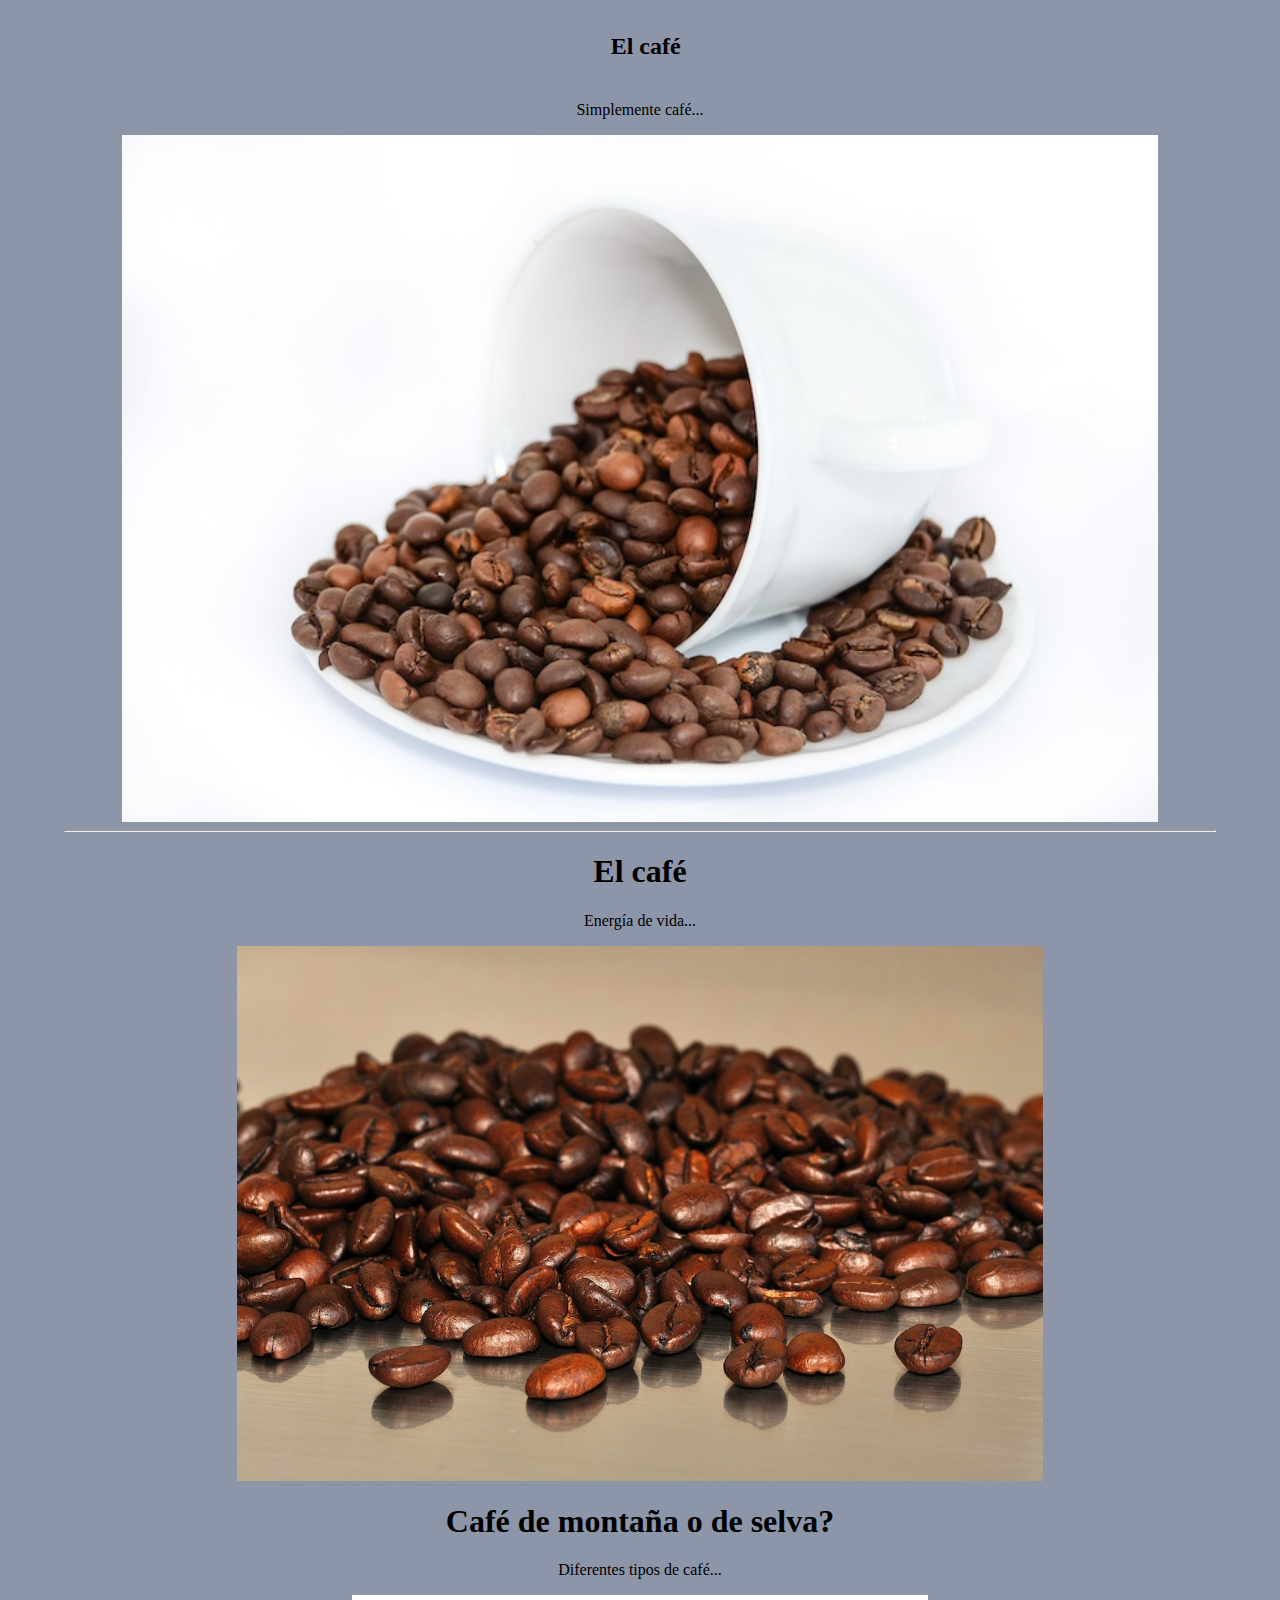
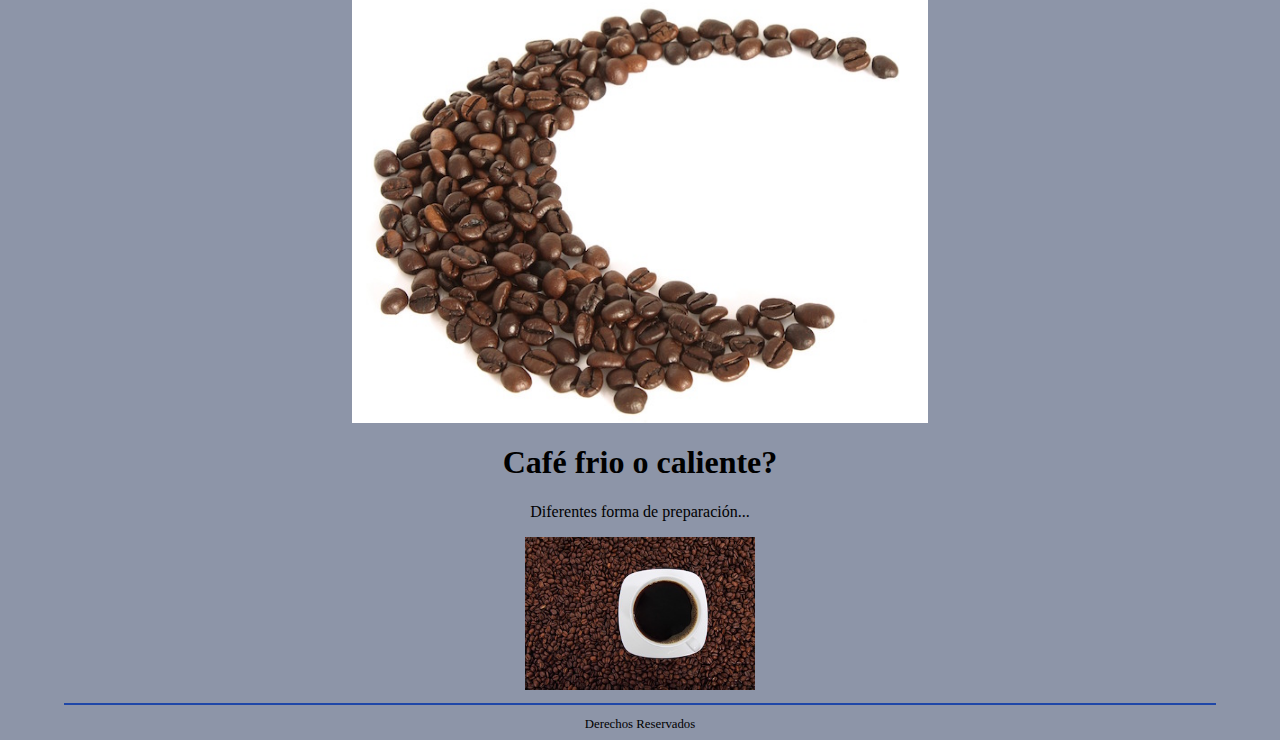
<file: contenido-base-5/index.html>
<html>
<head>
	<title>El café</title>
	<link rel="stylesheet" href="css/estilos.css">
	<meta charset="utf-8">
	<meta name="viewport" content="width=device-width, initial-scale=1.0">
</head>
<body>
<header>
	<h1>
		El café 
	</h1>
</header>
<section id="resumen"id="contenido ">
	<p>Simplemente café...</p>
	<img  src="imagenes/cafe.jpg" class="adaptativa-porcentaje">
	<hr>
	<article id="resumen">
		<h1>El café</h1>
		<p>Energía de vida...</p>
		<img src="imagenes/cafe_grande.jpg" class="adaptativa-porcentaje-1">
	</article>

	<article id="resumen">
		<h1>Café de montaña o de selva?</h1>
		<p>Diferentes tipos de café...</p>
		<img src="imagenes/cafe_mediana.jpg" class="adaptativa-porcentaje-2">
	</article>

	<article id="resumen">
		<h1>Café frio o caliente?</h1>
		<p>Diferentes forma de preparación...</p>
		<img src="imagenes/cafe_pequena.jpg" class="adaptativa-porcentaje-3">
	</article>

</section>

<footer>
	Derechos Reservados
</footer>
</body>
</html>
</file>
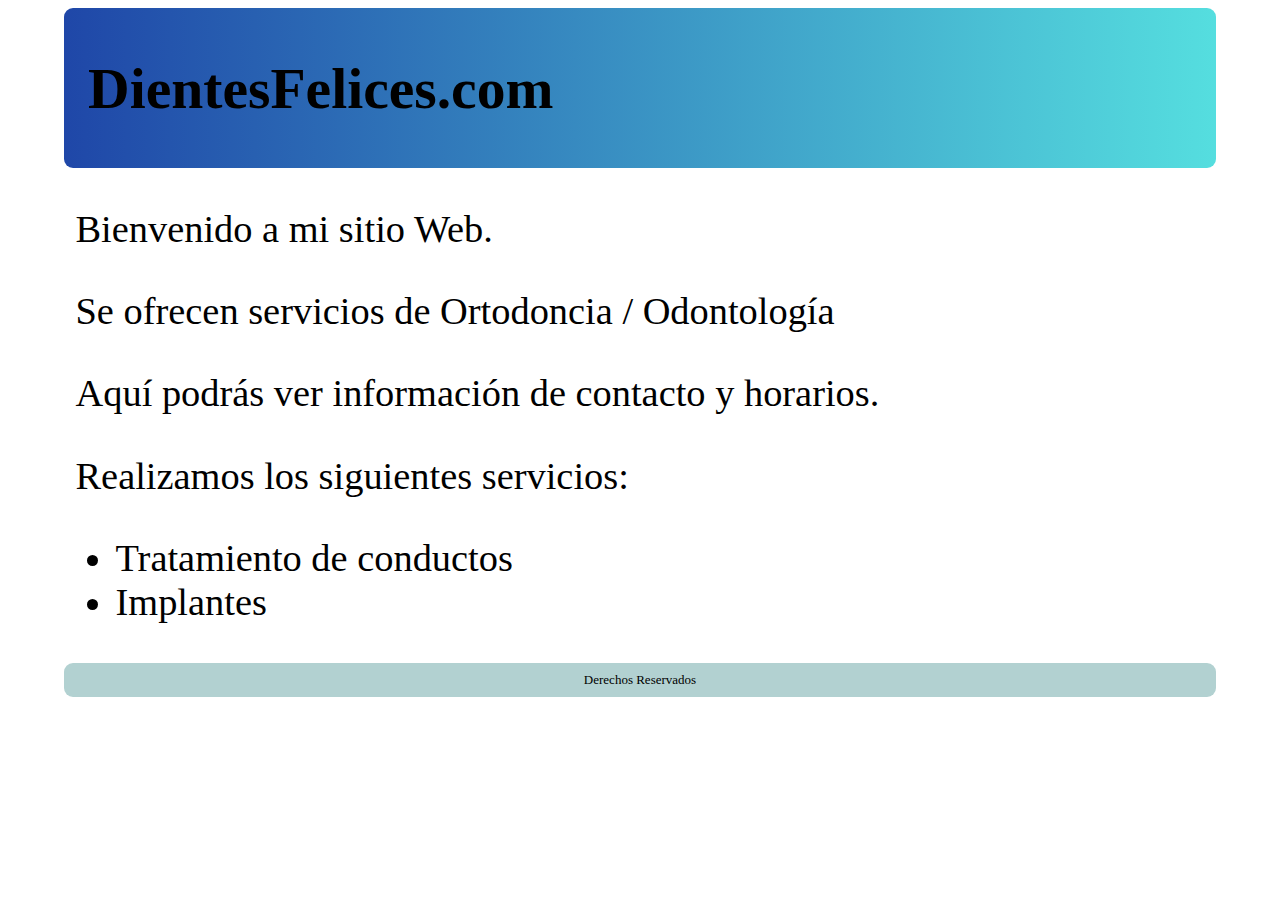
<file: contenido_base-4/index.html>
<html>
<head>
	<meta name="viewport" content="width=device-width, initial-scale=1.0">
	<title>DientesFelices</title>
	<link rel="stylesheet" href="css/estilos.css">
	<meta charset="utf-8">
</head>
<body>
<header>
	<h1>
		DientesFelices.com
	</h1>
</header>
<section id="contenido">
	<p>Bienvenido a mi sitio Web. </p>
	
	<p>Se ofrecen servicios de Ortodoncia / Odontología</p>
	
	<p>Aquí podrás ver información de contacto y horarios.</p>
	<p>
		Realizamos los siguientes servicios:
		<ul>
	<li>Tratamiento de conductos</li>
	<li>Implantes</li>
</ul>
	</p>
</section>

<footer>
	Derechos Reservados
</footer>
</body>
</html>
</file>
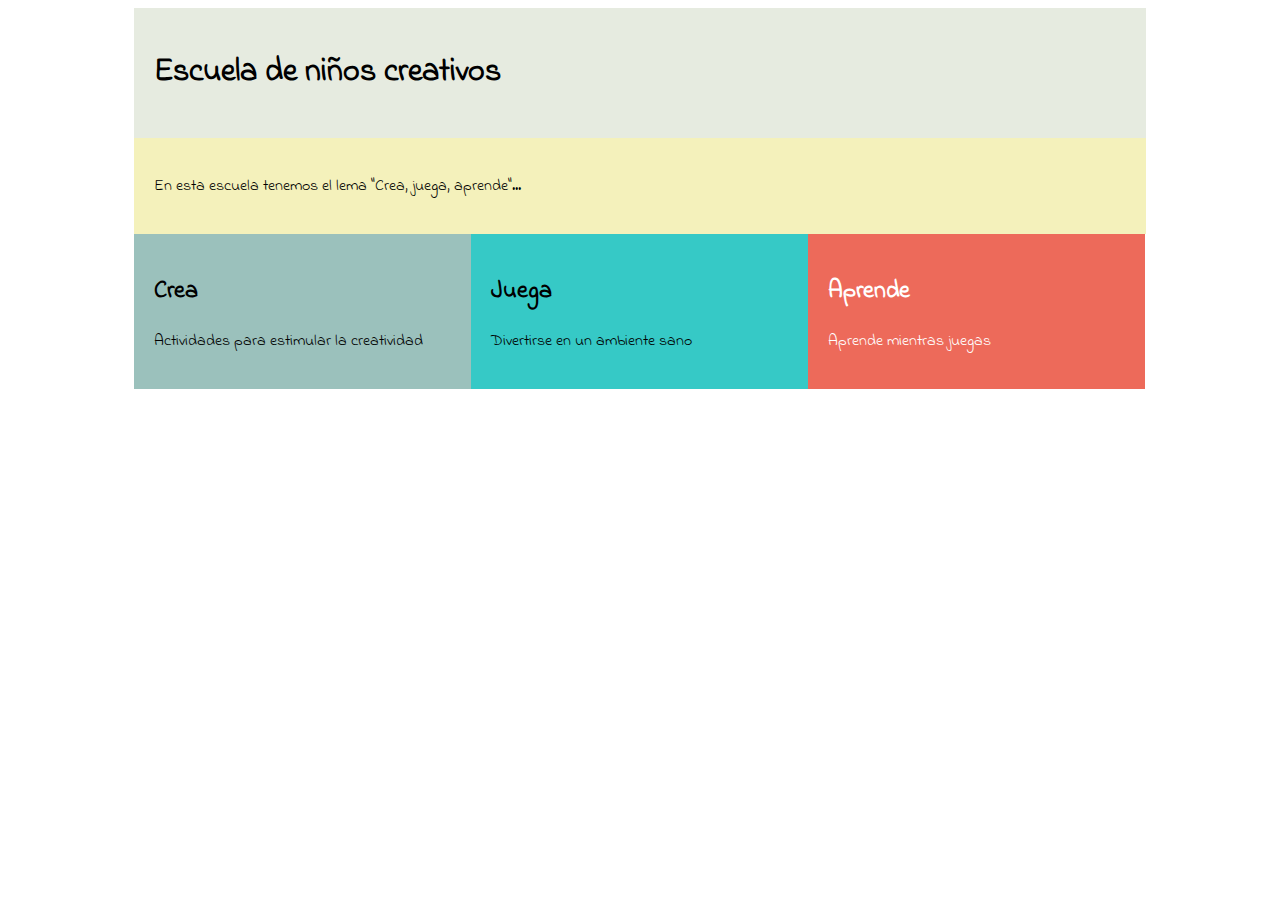
<file: contenido_base-6/index.html>
<!DOCTYPE html>
<html lang="en">
<head>
	<title>Escuela de Niños creativos</title>
	<link href='https://fonts.googleapis.com/css?family=Indie+Flower' rel='stylesheet' type='text/css'>
	<link rel="stylesheet" href="css/estilos.css">
	<meta name="viewport" content="width=device-widht, initial-scale=1.0">
	<meta charset="utf-8">

</head>
<body>
<div class="container" role="main">
	<div class="c1">
		<h1>Escuela de niños creativos</h1>
	</div>
	<div class="c2">
		<p>En esta escuela tenemos el lema "Crea, juega, aprende"...</p>
	</div>
	<div class="c3">
		<h2>Crea</h2>
		<p>Actividades para estimular la creatividad</p>
	</div>
	<div class="c4">
		<h2>Juega</h2>
		<p>Divertirse en un ambiente sano</p>
	</div>
	<div class="c5">
		<h2>Aprende</h2>
		<p>Aprende mientras juegas</p>
	</div>
</div>

</body>
</html>
</file>
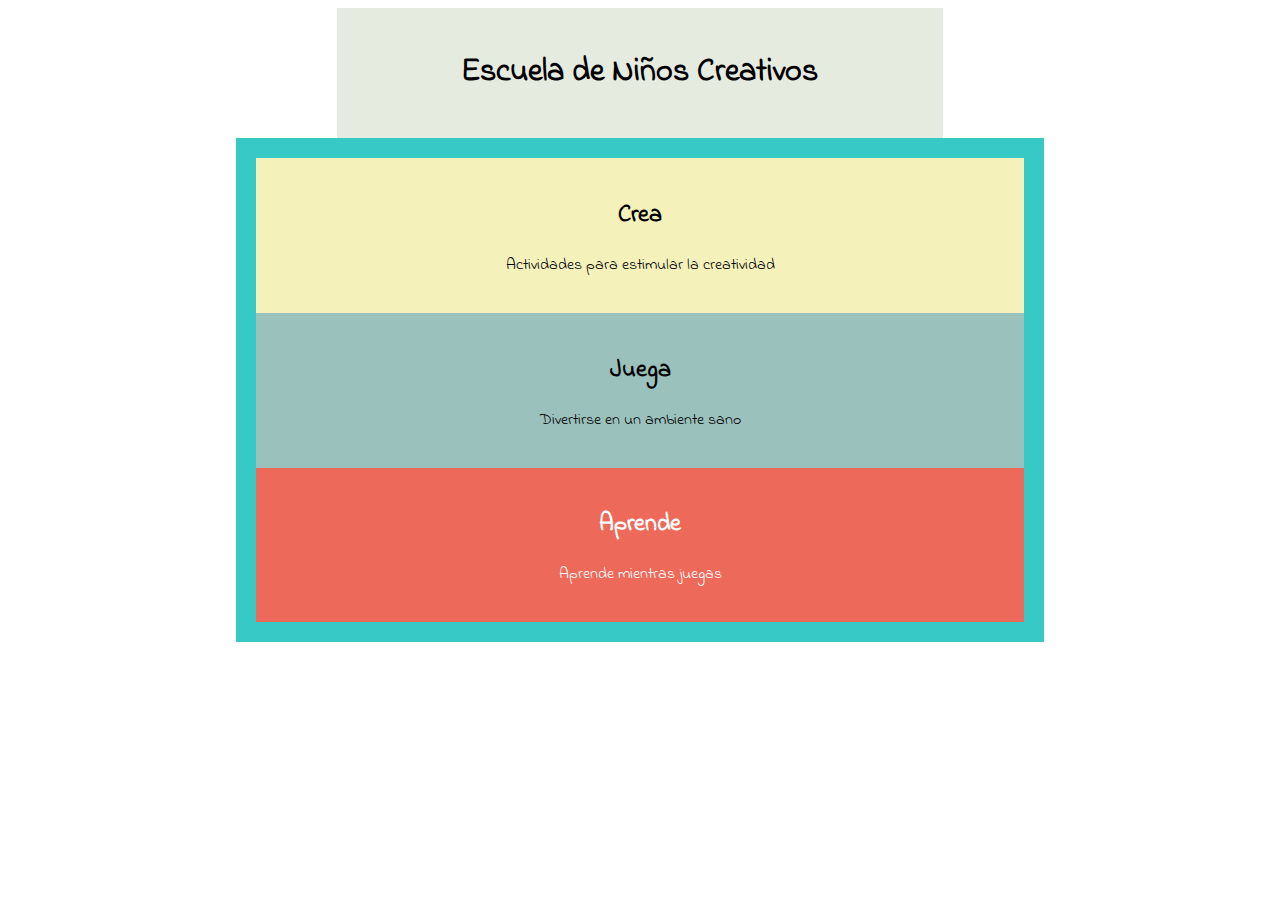
<file: contenido_base-7/index.html>
<!DOCTYPE html>
<html lang="en">
<head>
	<title>Escuela de Niños creativos</title>
	<link href='https://fonts.googleapis.com/css?family=Indie+Flower' rel='stylesheet' type='text/css'>
	<link rel="stylesheet" href="css/estilos.css">
	<meta charset="utf-8">
</head>
<body>
<div class="container" role="main">
	<div class="c1">
		<h1>Escuela de Niños Creativos</h1>
	</div>
	<div class="c4">
		<div class="c2">
			<h2>Crea</h2>
			<p>Actividades para estimular la creatividad</p>
		</div>
		<div class="c3">
			<h2>Juega</h2>
			<p>Divertirse en un ambiente sano</p>
		</div>
		<div class="c5">
			<h2>Aprende</h2>
			<p>Aprende mientras juegas</p>
		</div>

	</div>
</div>
</body>
</html>
</file>
<file: contenido-base-5/css/estilos.css>
body {
	font-family: Verdana;
	width: 90%;
	margin-left: 5%;
	text-align: center;
	background:#8d95a8 ;

}

header {
	padding: 1vh 1vw;
	margin-bottom: 1vh;
}

#contenido {
	margin: 1%;
	text-align: center;
}

header h1 {
	padding-left: 1%;
	font-size: 1.5em;
}
.adaptativa-porcentaje{
	width:90%;
}

article .adaptativa-porcentaje-1{
	width: 70%;
}

 article .adaptativa-porcentaje-2  {
	width:50%;
}
article .adaptativa-porcentaje-3  {
	width:20%;
}

footer {
	font-size: 0.8em;
	border-top: solid 2px #1f47a8;
	padding-top: 1vw;
	margin-top: 1vw;
	text-align: center;
}


/* las condiciones menores 900 px de pantalla*/

@media (max-width: 900px) {

body{
background:#adbb9c ;
size: 14px;
color:blue;
	
	}

			}

			/* las condiciones menores 600 px de pantalla*/
			/*para lograr los efectos presentados en los videos, tuve que aplicar un max-width 
			en lugar del min-width*/
	@media (max-width: 600px) {
		
		body{
			background:#585c70 ;
			size: 16px;
			color: red;
				}

		
			#resumen  p{
				display: none;
				
			}
		}
</file>
<file: contenido_base-4/css/estilos.css>
body {
	font-family: Verdana;
	width: 90%;
	margin-left: 5%;
    font-size: 3vw;
}

 header {
	padding: 3px 10px;
	margin-bottom: 5px;
	background: -webkit-linear-gradient(left, #1f47a8, #55dedf); /* For Safari 5.1 to 6.0 */
	background: -o-linear-gradient(right, #1f47a8, #55dedf); /* For Opera 11.1 to 12.0 */
	background: -moz-linear-gradient(right, #1f47a8, #55dedf); /* For Firefox 3.6 to 15 */
	background: linear-gradient(to right, #1f47a8, #55dedf); /* Standard syntax */
	border-radius: 10px;
	padding: 1vh 1vw;
    border-radius: 1vh;
    margin-bottom: 1vh;

}

#contenido{
	margin: 1%;
}


header h1 {
	padding-left: 1%;
	font-size: 1.5em;
}

footer {
padding: 1vh 1vw;
border-radius: 1vh;
margin-bottom: 1vh;
background: #b2d1d1;
font-size: small;
text-align: center;


}	

/*6.0-MediaQueries Tableta*/
@media (max-width: 800px){
	body{
	width: 90%;
	background: #d0d6e6;
	height: 90%;
	}
header h1{
	text-align: center;
	font-size: large;
	color: azure;
}
#contenido{
	width: 90%;
	height: 90%;
	font-size: 20px;
}
	footer{
		background:#44428f;
		text-align: center;
		color: azure;
	}
}


/*6.0-MediaQueries smarthphone*/

@media (max-width: 600px ){
	
}
</file>
<file: contenido_base-6/css/estilos.css>
body {
	font-family: Indie Flower;
}

.container {
	margin: 0;
	padding: 0;
	width: 100%;
}

.container div {
	box-sizing: border-box;
	min-width: 150px;
	padding: 20px;
}

.c1 {
	color: black;
	background-color: #E6EBE0;
}

.c2 {
	color: black;
	background-color: #F4F1BB;
}

.c3 {
	color: black;
	background-color: #9BC1BC;
}

.c4 {
	color: black;
	background-color: #36C9C6;
}

.c5 {
	color: white;
	background-color: #ED6A5A;
}

.container {
	display: -webkit-flex;
	display: flex;
	-webkit-flex-flow: row wrap;
	flex-flow: row wrap;
}
.container {
	width: 80%;
	margin-left: auto;
	margin-right: auto;
	}

/*para tablet*/
	
	@media (max-width: 600px) {
			.c2, .c3, .c4, .c5{ 
			width: 50%;
			}
			.c1{
				width: 100%;
			}
			}

/*otros dispositivos*/
	@media (min-width: 600px) {
			.c2, .c3, .c4, .c5{ 
			width: 50%;
			}
			.c1{
			width: 100%;
			}
			}
	/*para celulares menor a 400px*/

	@media (max-width: 500px){
		.c1, .c2, .c3, .c4, .c5 {
			width: 100%;
				}
			}

	/*para escritorio mayor a 800px*/
	@media (min-width: 800px) {
				.c1 {
				width: 100%;
				}
				
				.c2 {
				width: 100%;
				}
				
				.c3, .c4, .c5 {
				width: 33.33%;
				}
				
			
				}
</file>
<file: contenido_base-7/css/estilos.css>
body {
	font-family: Indie Flower;
}


.container {
	margin: 0;
	padding: 0;
	width: 100%;
}

.container div {
	box-sizing: border-box;
	min-width: 150px;
	padding: 20px;
}
.c1 {
	color: black;
	background-color: #E6EBE0;
}

.c2 {
	color: black;
	background-color: #F4F1BB;
}

.c3 {
	color: black;
	background-color: #9BC1BC;
}

.c4 {
	color: black;
	background-color: #36C9C6;
}

.c5 {
	color: white;
	background-color: #ED6A5A;
}

.container {
	display: -webkit-flex;
	display: flex;
	-webkit-flex-flow: row wrap;
	flex-flow: row wrap;
}

.container {
	width: 80%;
	margin-left: auto;
	margin-right: auto;
	}
/*para tablet*/
	
@media (max-width: 600px) {
	
	.c1{
		width: 100%;
	}

	.c4{
		width: 90%;
	}
	}

/*otros dispositivos*/
@media (min-width: 600px) {
	.c1{
		width: 60%;
		text-align: center;
		margin: auto;
	}
	.c4{
	width: 60%;
	text-align: center;
	margin: auto;
	}
	}
/*para celulares menor a 400px*/

@media (max-width: 500px){
	.c1{
		width: 100%;
		text-align: center;
		margin: auto;
	}
	.c4{
	width: 60%;
	text-align: center;
	margin: auto

	}
}
/*para escritorio mayor a 800px*/
@media (min-width: 800px) {
		
	.c1{
		width: 60%;
		text-align: center;
		margin: auto;
	}
	.c4{
	width: 80%;
	text-align: center;
	margin: auto

	}
	
}
</file>
